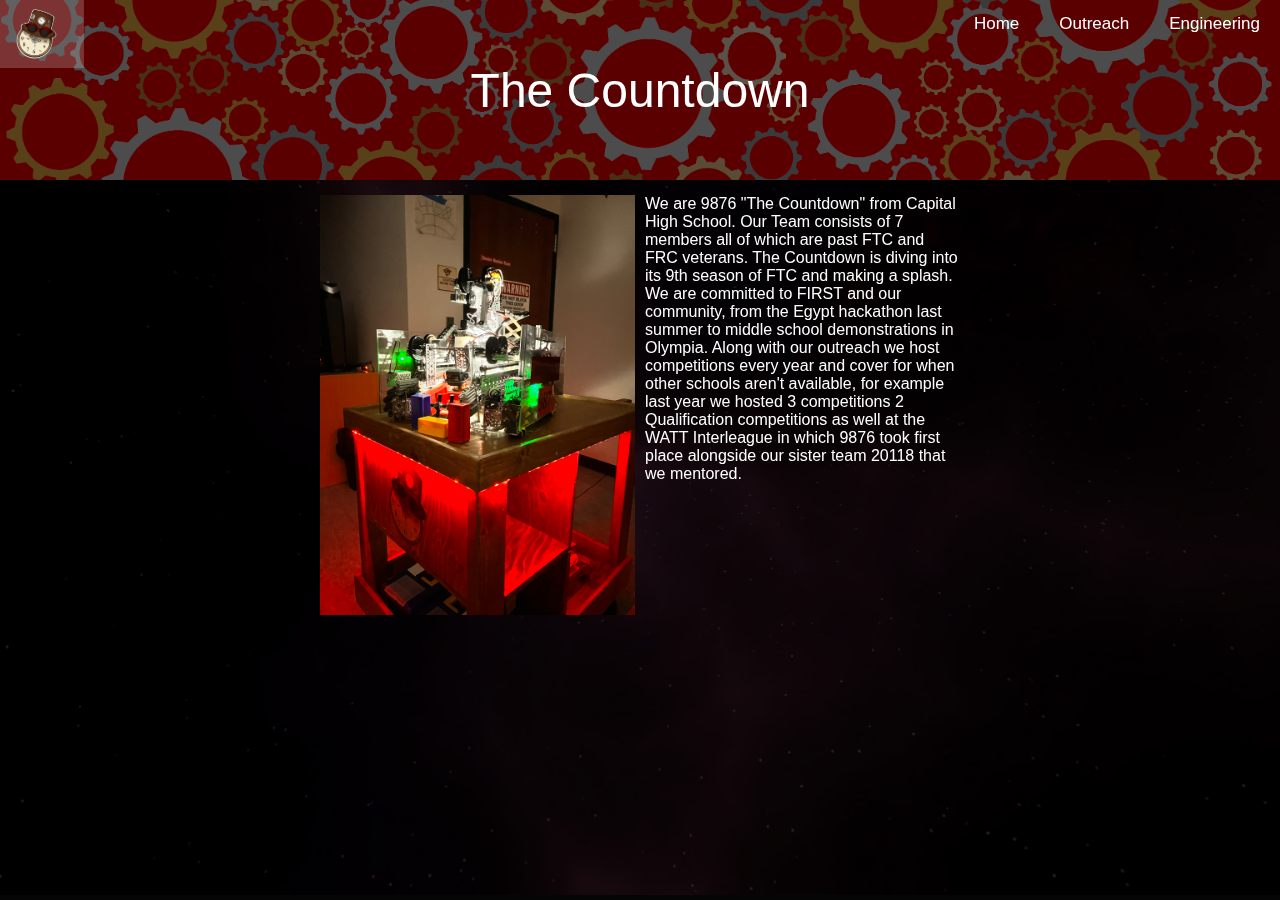
<file: index.html>
<!DOCTYPE html>
<html>
<head>
    <title>FTC9876 - The Countdown</title>
    <link rel="shortcut icon" type="image/x-icon" href="../assets/logo.png">
    <meta name="viewport" content="width=device-width, initial-scale=1.0">
    <link rel="stylesheet" type="text/css" href="style.css">
</head>
<body>
    <div id="navbar-container"></div>
    <div class="content">
        <header class="full-width-header">
            <div class="header-text">The Countdown</div>
            <img class="header-image" src="assets/banner.png" alt="Banner Image">
        </header>
        <main>
            <div class="flex-container">
                <div class="button-container">
                    <div class="image-block">
                        <img src="assets/robot.jpg" alt="Picture of our robot with really nice lighting">
                    </div>
                </div>
                <div class="button-container">
                    <div class="text-block" style="margin-top: 10px;">
                        We are 9876 "The Countdown" from Capital High School. Our Team consists of 7 members all of which are past FTC and FRC veterans. The Countdown is diving into its 9th season of FTC and making a splash. We are committed to FIRST and our community, from the Egypt hackathon last summer to middle school demonstrations in Olympia. Along with our outreach we host competitions every year and cover for when other schools aren't available, for example last year we hosted 3 competitions 2 Qualification competitions as well at the WATT Interleague in which 9876 took first place alongside our sister team 20118 that we mentored.
                    </div>
                </div>
            </div>
        </main>
    </div>
    <script src="script.js"></script>
</body>
</html>
</file>
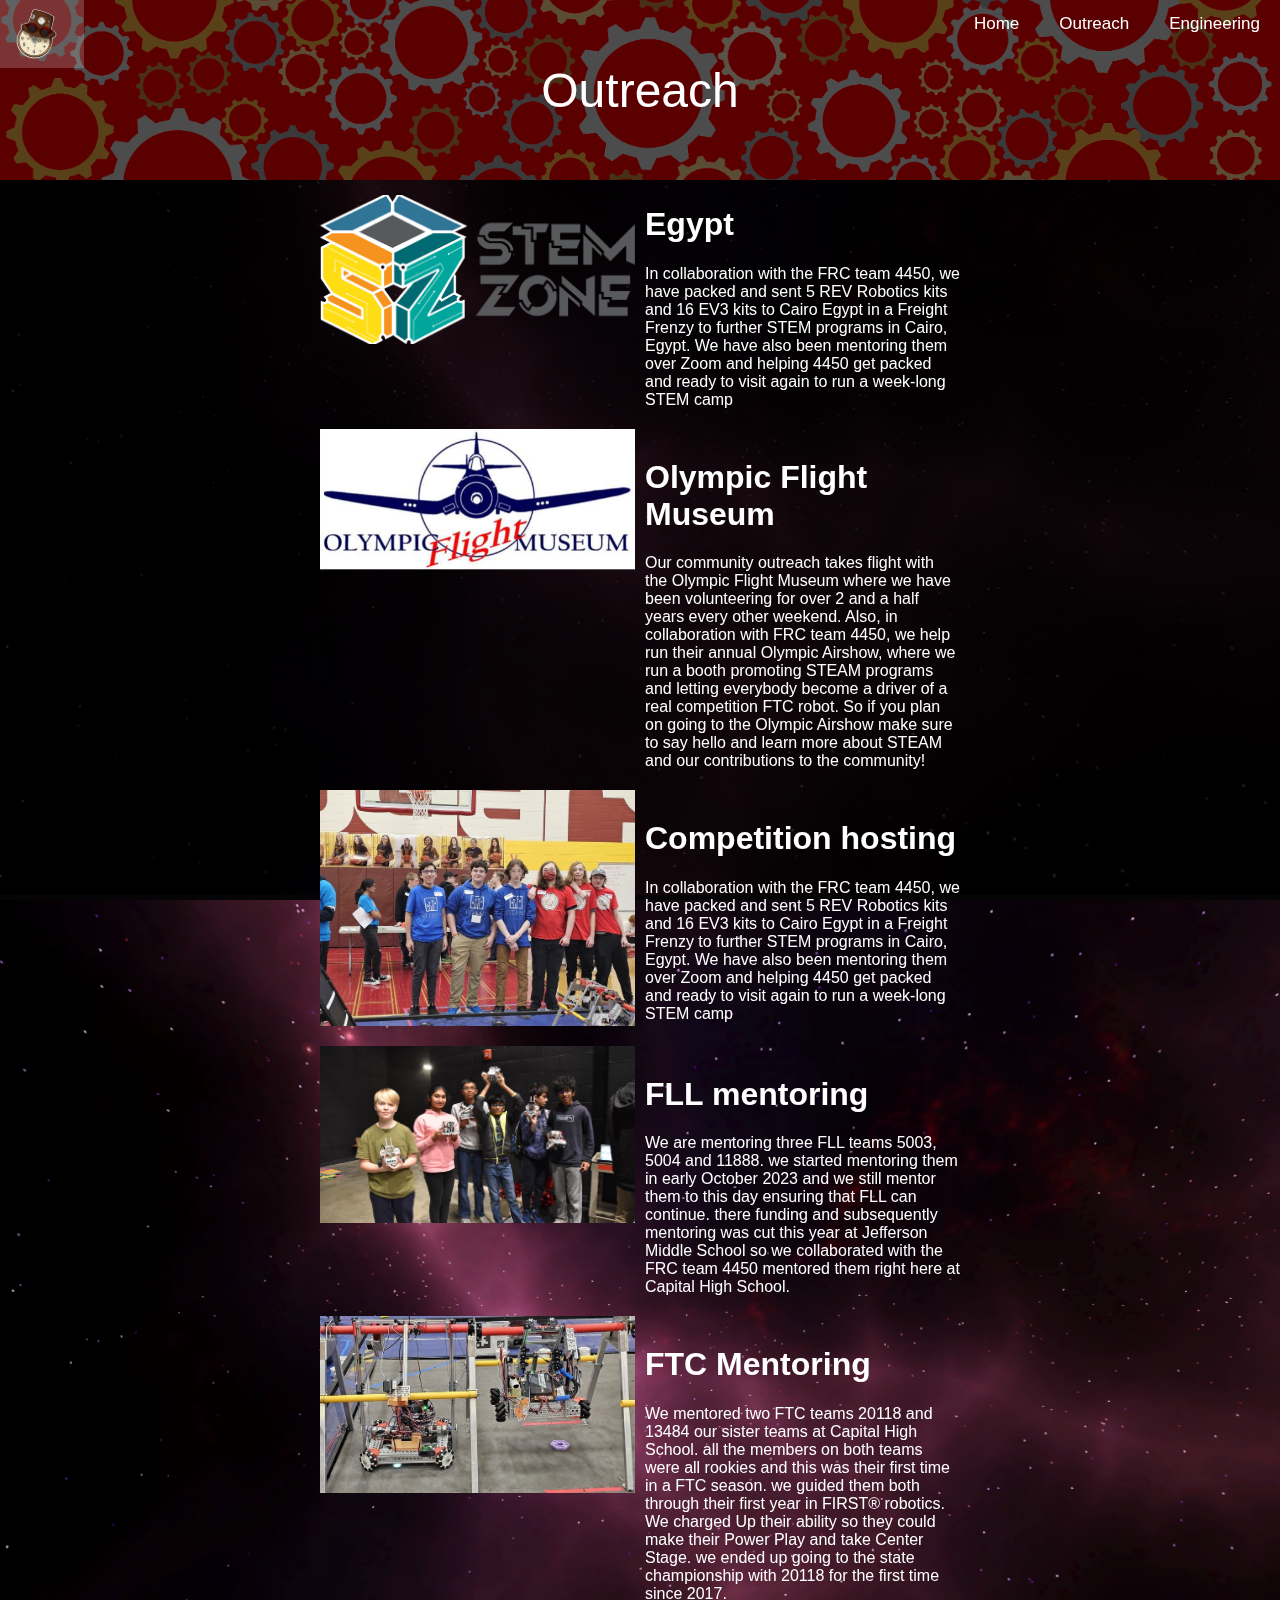
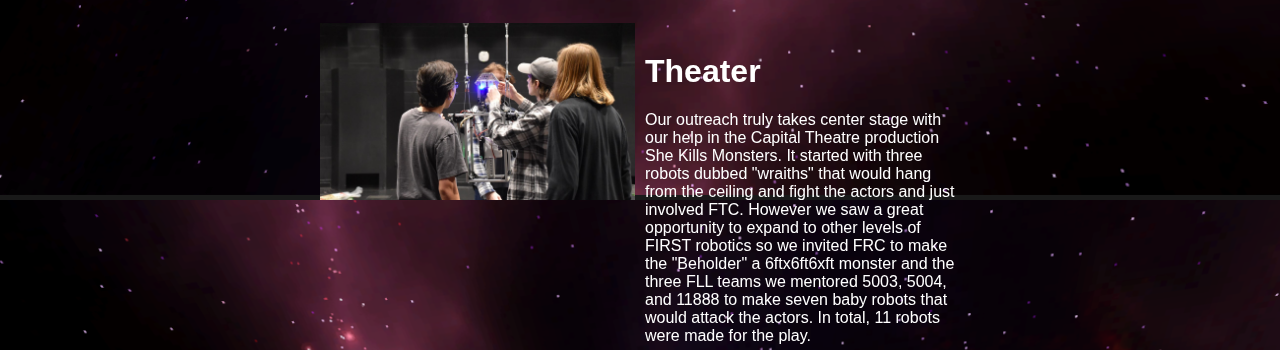
<file: outreach.html>
<!DOCTYPE html>
<html>
<head>
    <title>FTC9876 - The Countdown</title>
    <link rel="shortcut icon" type="image/x-icon" href="../assets/logo.png">
    <meta name="viewport" content="width=device-width, initial-scale=1.0">
    <link rel="stylesheet" type="text/css" href="style.css">
</head>
<body>
    <div id="navbar-container"></div>
    <div class="content">
        <header class="full-width-header">
            <div class="header-text">Outreach</div>
            <img class="header-image" src="assets/banner.png" alt="Banner Image">
        </header>
        <main>
            <div class="flex-container">
                <div class="button-container">
                    <div class="image-block">
                        <img src="assets/StemZone.png" alt="FTC9876">
                    </div>
                </div>
                <div class="button-container">
                    <div class="text-block" style="margin-top: 3%;">
                        <h1>Egypt</h1>
                        In collaboration with the FRC team 4450, we have packed and sent 5 REV Robotics kits and 16 EV3 kits to Cairo Egypt in a Freight Frenzy to further STEM programs in Cairo, Egypt. We have also been mentoring them over Zoom and helping 4450 get packed and ready to visit again to run a week-long STEM camp
                    </div>
                </div>
            </div>
            <div class="flex-container">
                <div class="button-container">
                    <div class="image-block">
                        <img src="assets/flight.png" alt="FTC9876">
                    </div>
                </div>
                <div class="button-container">
                    <div class="text-block" style="margin-top: 40px;">
                        <h1>Olympic Flight Museum</h1>
                        Our community outreach takes flight with the Olympic Flight Museum where we have been volunteering for over 2 and a half years every other weekend. Also, in collaboration with FRC team 4450, we help run their annual Olympic Airshow, where we run a booth promoting STEAM programs and letting everybody become a driver of a real competition FTC robot. So if you plan on going to the Olympic Airshow make sure to say hello and learn more about STEAM and our contributions to the community!
                    </div>
                </div>
            </div>
            <div class="flex-container">
                <div class="button-container">
                    <div class="image-block">
                        <img src="assets/host.png" alt="FTC9876">
                    </div>
                </div>
                <div class="button-container">
                    <div class="text-block" style="margin-top: 40px;">
                        <h1>Competition hosting</h1>
                        In collaboration with the FRC team 4450, we have packed and sent 5 REV Robotics kits and 16 EV3 kits to Cairo Egypt in a Freight Frenzy to further STEM programs in Cairo, Egypt. We have also been mentoring them over Zoom and helping 4450 get packed and ready to visit again to run a week-long STEM camp
                    </div>
                </div>
            </div>
            <div class="flex-container">
                <div class="button-container">
                    <div class="image-block">
                        <img src="assets/fll.png" alt="FTC9876">
                    </div>
                </div>
                <div class="button-container">
                    <div class="text-block" style="margin-top: 40px;">
                        <h1>FLL mentoring</h1>
                        We are mentoring three FLL teams 5003, 5004 and 11888. we started mentoring them in early October 2023  and we still mentor them to this day ensuring that FLL can continue. there funding and subsequently mentoring was cut this year at Jefferson Middle School so we collaborated with the FRC team 4450 mentored them right here at Capital High School.
                    </div>
                </div>
            </div>
            <div class="flex-container">
                <div class="button-container">
                    <div class="image-block">
                        <img src="assets/ftc.png" alt="FTC9876">
                    </div>
                </div>
                <div class="button-container">
                    <div class="text-block" style="margin-top: 40px;">
                        <h1>FTC Mentoring</h1>
                        We mentored two FTC teams 20118 and 13484 our sister teams at Capital High School. all the members on both teams were all rookies and this was their first time in a FTC season. we guided them both through their first year in FIRST® robotics. We charged Up their ability so they could make their Power Play and take Center Stage. we ended up going to the state championship with 20118 for the first time since 2017.
                    </div>
                </div>
            </div>
            <div class="flex-container">
                <div class="button-container">
                    <div class="image-block">
                        <img src="assets/theater.png" alt="FTC9876">
                    </div>
                </div>
                <div class="button-container">
                    <div class="text-block" style="margin-top: 40px;">
                        <h1>Theater</h1>
                        Our outreach truly takes center stage with our help in the Capital Theatre production She Kills Monsters. It started with three robots dubbed "wraiths" that would hang from the ceiling and fight the actors and just involved FTC. However we saw a great opportunity to expand to other levels of FIRST robotics so we invited FRC to make the "Beholder" a 6ftx6ft6xft monster and the three FLL teams we mentored 5003, 5004, and 11888 to make seven baby robots that would attack the actors. In total, 11 robots were made for the play.
                    </div>
                </div>
            </div>
        </main>
    </div>
    <script src="script.js"></script>
</body>
</html>
</file>
<file: style.css>
body, html {
    margin: 0;
    padding: 0;
    height: 100%;
    background-image: url('./assets/background.png');
    background-size: cover;
    background-position: center;
    position: relative;
    font-family: sans-serif;
}

.text-block {
    color: #fff;
    width: 50%;    
}

.center-text-block {
    position: relative;
    left: 50%;
    padding-top: 10px;
    color: white;
    text-align: left;
    max-width: 600px;
    transform: translate(-50%);
}

.image-block {
    padding-top: 10px;
    display: flex;
    justify-content: right;
    align-items: center;
    width: 50%;
    transform: translate(100%);
}

.center-image-block {
    padding-top: 10px;
    display: flex;
    justify-content: center;
    align-items: center;
    width: 50%;
    transform: translate(50%);
}

body::before {
    content: '';
    position: fixed;
    top: 0;
    right: 0;
    bottom: 0;
    left: 0;
    background-color: rgba(0, 0, 0, 0.8);
}

.content {
    position: relative;
}

.full-width-header {
    position: relative;
    width: 100%;
    height: 20vh;
    display: block;
    overflow: hidden;
}

.header-image {
    width: 100%;
    height: 100%;
    object-fit: cover;
}

.header-text {
    position: absolute;
    top: 50%;
    left: 50%;
    transform: translate(-50%, -50%);
    font-size: 3em;
    color: white;
    text-align: center;
}

.flex-container {
    display: flex;
    justify-content: space-between;
}

.center-flex-container {
    display: flex;
    justify-content: space-between;
    max-width: 75%;
    transform: translate(17.5%);
}

.button-container {
    flex: 1;
    padding: 5px;
    position: relative;
}

.button-container img {
    width: 100%;
    height: auto;
}

.button-text {
    position: absolute;
    top: 50%;
    left: 50%;
    transform: translate(-50%, -50%);
    color: white;
    font-size: 1.5em;
    text-align: center;
}

.button-header {
    text-align: center;
    color: white;
    font-size: 2em;
    padding-bottom: 0px;
}

.modal {
    display: none;
    position: fixed;
    z-index: 1;
    left: 0;
    top: 0;
    width: 100%;
    height: 100%;
    overflow: auto;
    background-color: rgba(0,0,0,0.4);
}

.modal-content {
    background-color: #000;
    margin: 15% auto;
    padding: 20px;
    border: 1px solid #888;
    width: 50%;
    color: #fff;
}

.modal-button {
    display: inline-block;
    color: #fff;
    background-color: #000;
    padding: 10px 20px;
    text-align: center;
    text-decoration: none;
    cursor: pointer;
    border: 2px solid #fff;
}

nav {
    width: 100%;
    background-color: rgba(0, 0, 0, 0);
    overflow: hidden;
    position: fixed;
    top: 0;
    z-index: 1000;
}

nav a {
    float: right;
    display: block;
    color: white;
    text-align: center;
    padding: 14px 20px;
    text-decoration: none;
    font-size: 17px;
}

nav img {
    float: left;
    height: 40px;
}

nav a:hover {
    background-color: rgba(255, 255, 255, 0.2);
}

nav .left {
    float: left;
}

.video-center {
    display: flex;
    justify-content: right;
    align-items: center;
}

@media (max-width: 768px) {
    .text-block {
        color: #fff;
        width: 90%;
        margin-left: 5%;  
    }

    .center-text-block {
        position: relative;
        top: 100%;
        left: 5%;
        color: white;
        text-align: left;
        max-width: 90%;
        transform: translate(0%);
    }
    
    .image-block {
        padding-top: 10px;
        display: flex;
        justify-content: left;
        align-self: center;
        width: 90%;
        transform: translate(5%);
    }
    
    .flex-container {
        flex-direction: column;
        align-items: center;
    }
    
    .center-flex-container {
        display: flex;
        justify-content: space-between;
        max-width: 100%;
        transform: translate(0%);
        flex-direction: column;
        align-items: center;
    }

    .button-container {
        padding: 10px 0;
    }

    .video-center {
        flex-direction: column;
        align-items: center;
    }

    .video-block iframe {
        width: 100%;
    }

    .nav-links {
        display: none;
    }

    .hamburger {
        display: flex;
        flex-direction: column;
        cursor: pointer;
        align-items: flex-end;
        padding: 10px;
        right: 0;
        position: fixed;
        z-index: 1001;
    }

    .hamburger div {
        width: 25px;
        height: 3px;
        background-color: white;
        margin: 4px 0;
    }

    .drawer {
        display: none;
        flex-direction: column;
        position: fixed;
        top: 0;
        right: 0;
        width: 250px;
        height: 100%;
        background-color: rgba(0, 0, 0, 0.9);
        padding-top: 60px;
        z-index: 1000;
    }

    .drawer a {
        padding: 10px 20px;
        text-align: left;
    }

    .drawer {
        display: none;
    }
}
</file>
